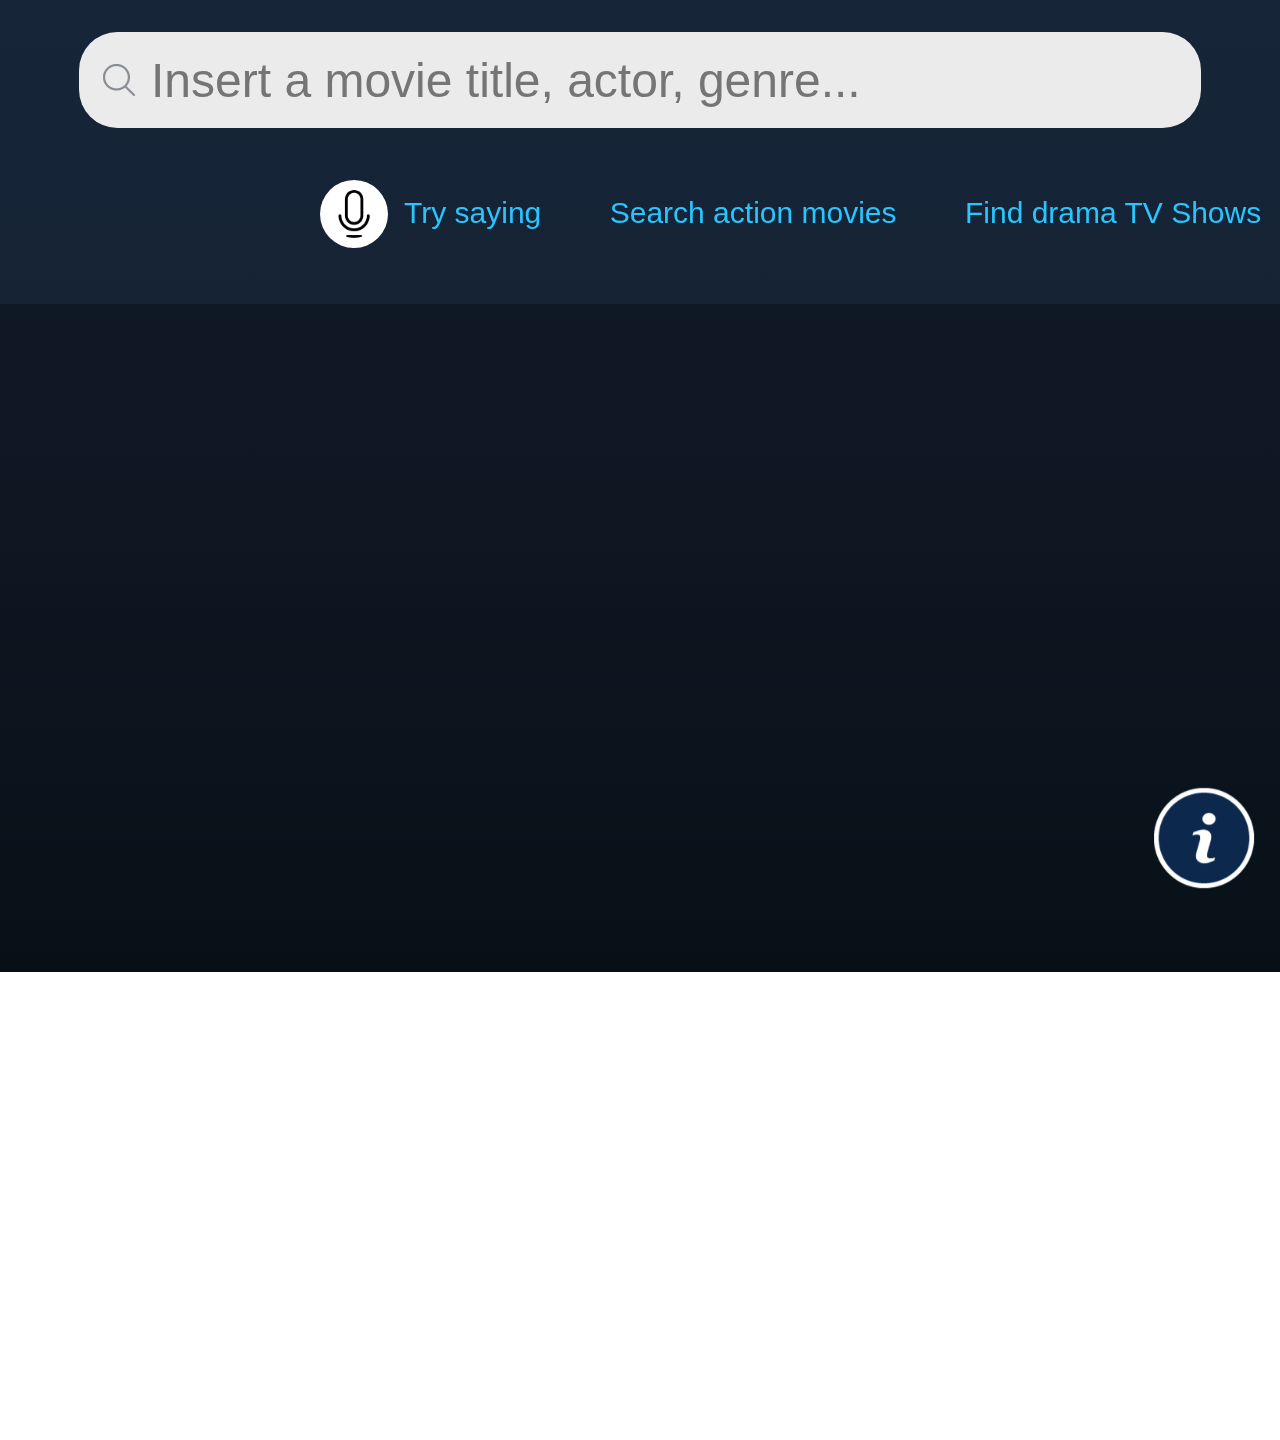
<file: index.html>
<!DOCTYPE html>
<html>

<head>
  <meta charset="utf-8" />
  <meta name="viewport" content="width=device-width, initial-scale=1.0, maximum-scale=1.0">
  <meta name="description" content="Tizen basic template generated by Tizen Web IDE" />
  <title>PoC - Web - Voice Interaction Content Search</title>
  <link rel="stylesheet" type="text/css" href="css/style.css" />
</head>

<body>
  <div id="topBar">
    <input type="text" id="searchBar" maxlength="50" placeholder="Insert a movie title, actor, genre..." autofocus>
  </div>
  <div id="suggestionText">
    <img src="images/microphone.png">
    <div>
      <p>Try saying</p>
      <p>Search action movies</p>
      <p>Find drama TV Shows</p>
    </div>
  </div>
  <div id="resultTitle">
  </div>
  <div aria-label="All search results" id="mainContent">
    <div id="inputResult">
    </div>
    <div id="movie">
      <p>Movies</p>
    </div>
    <div id="movieResult">
    </div>
    <div id="tv">
      <p>TV Shows</p>
    </div>
    <div id="tvResult">
    </div>

  </div>
  <div id="button-helpModule">
    <img tabindex="0" src="images/information.png" onclick="window.location.href='helpModule.html'">
  </div>
  <footer class="footer">
    <div id="toast">
      <div id="desc">A notification message...</div>
    </div>
  </footer>
  <script src="language.js"></script>
  <script src="js/main.js"></script>
</body>

</html>
</file>
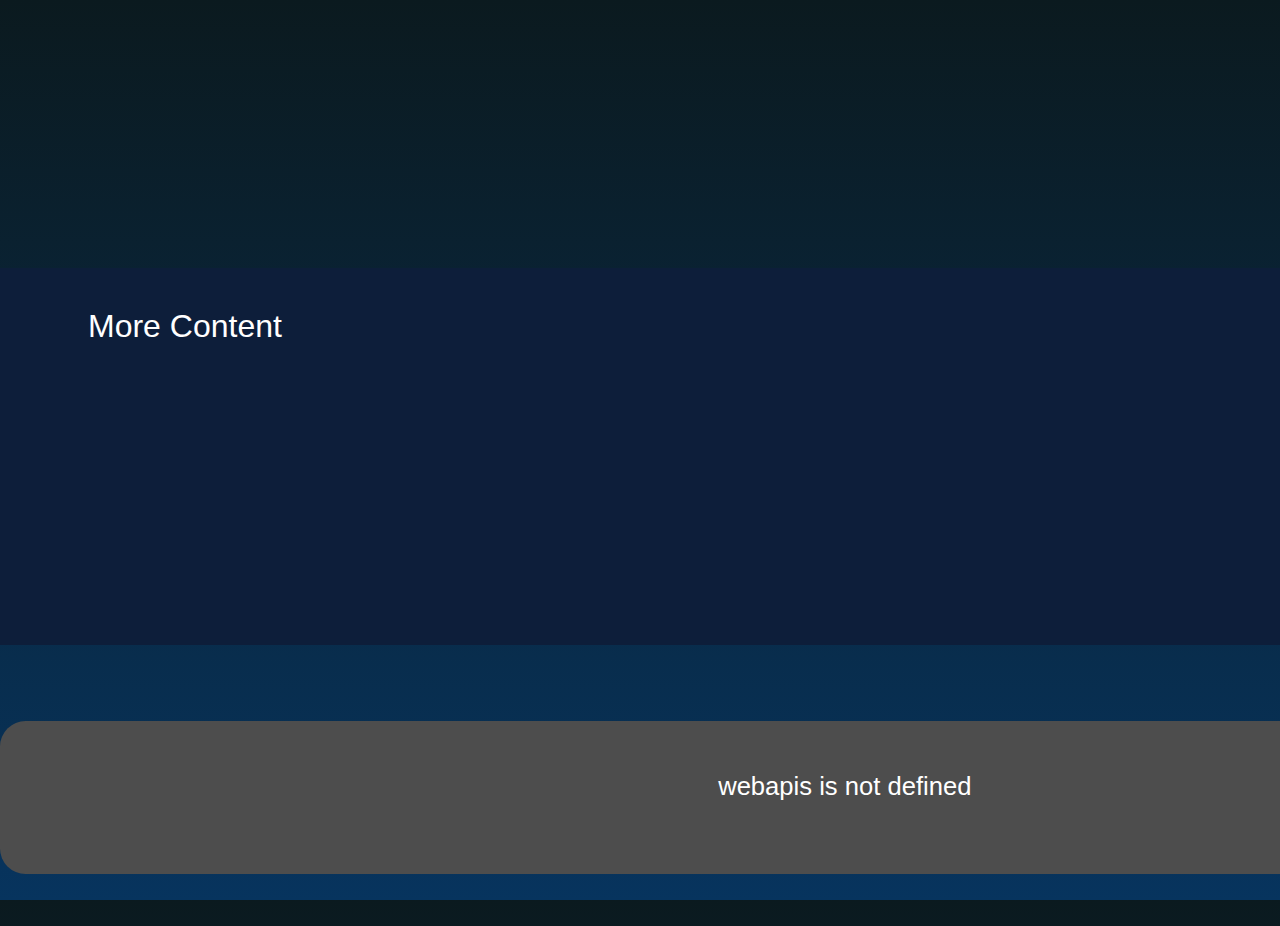
<file: details.html>
<!DOCTYPE html>
<html>

<head>
  <meta charset="utf-8" />
  <meta name="viewport" content="width=device-width, initial-scale=1.0, maximum-scale=1.0">
  <meta name="description" content="Tizen basic template generated by Tizen Web IDE" />
  <title>PoC - Web - Voice Interaction Content Search</title>
  <link rel="stylesheet" type="text/css" href="css/details.css" />
</head>

<body>
  <div id="container">
    <div id="top-container">
      <div id="poster-container">

      </div>
      <div id="title-container">
        <div id="title">

        </div>
        <div id="details">

        </div>
        <div id="watch-now">
          <button type="button" id="watch-button">Watch Now</button>
        </div>
        <!-- <div id="available">

		 		</div> -->
      </div>
    </div>
    <div id="popup-container">
      <div id="popup-title">
        <p>Watch Options</p>
      </div>
      <div id="content-container">
        <p>Select the source you want to watch on.</p>
        <div id="providers"></div>
      </div>
      <button type="button" id="cancel-button">Cancel</button>
    </div>
    <div id="bottom-container">

      <div id="info">

      </div>
      <div id="description">

      </div>
    </div>
    <div id="more-content-title">
      <p>More Content</p>
    </div>
    <div id="more-content">

    </div>
  </div>
  <footer class="footer">
    <div id="toast">
      <div id="desc">A notification message...</div>
    </div>
  </footer>
  <script src="language.js"></script>
  <script src="js/details.js"></script>
</body>

</html>
</file>
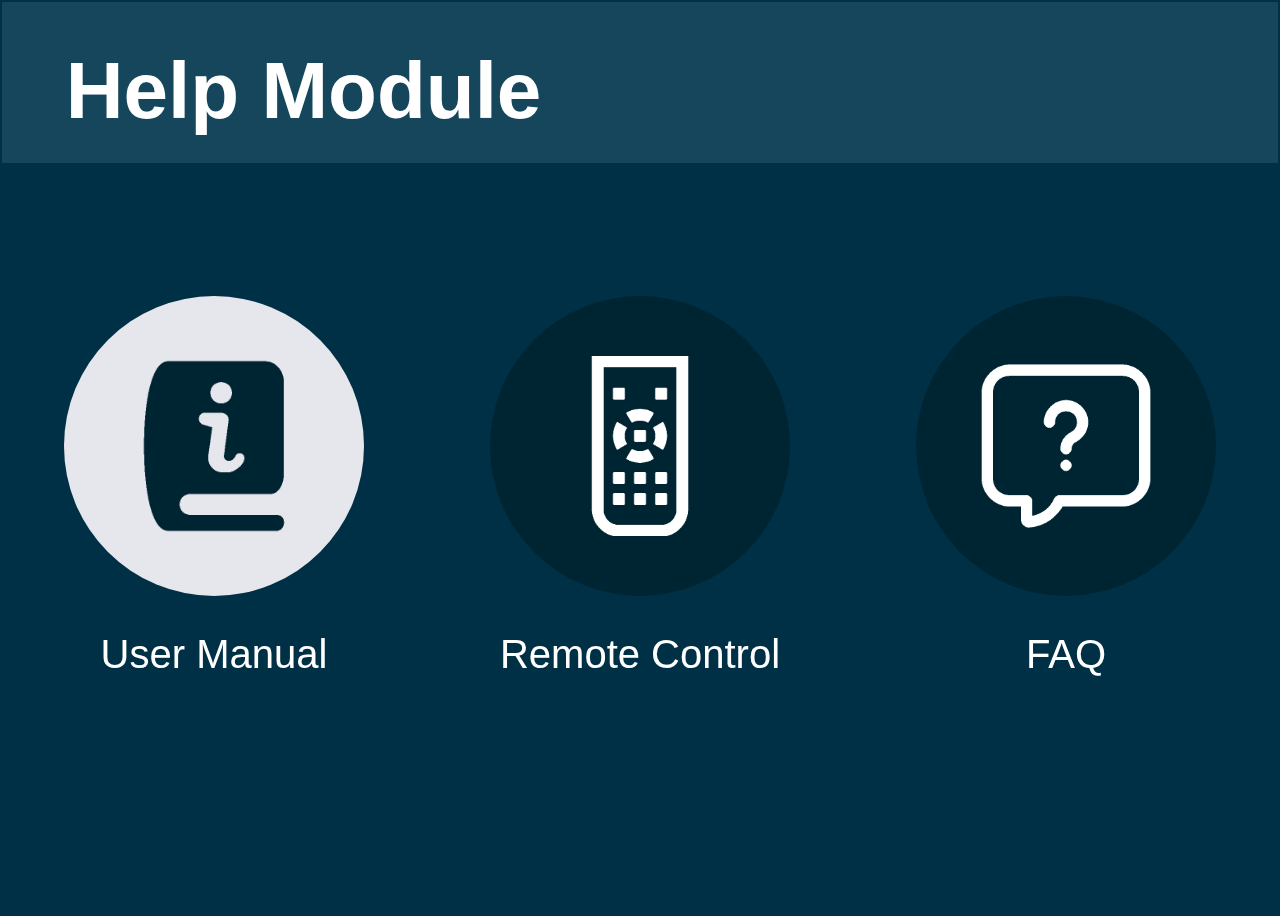
<file: helpModule.html>
<!DOCTYPE html>
<html>

<head>
  <meta charset="utf-8" />
  <meta name="viewport" content="width=device-width, initial-scale=1.0, maximum-scale=1.0">
  <meta name="description" content="Tizen basic template generated by Tizen Web IDE" />
  <title>PoC - Web - Voice Interaction Content Search</title>
  <link rel="stylesheet" type="text/css" href="css/helpModule.css" />
</head>

<body>
  <div id="container">
  </div>
  <script src="faq.js"></script>
  <script src="js/helpModule.js"></script>
</body>

</html>
</file>
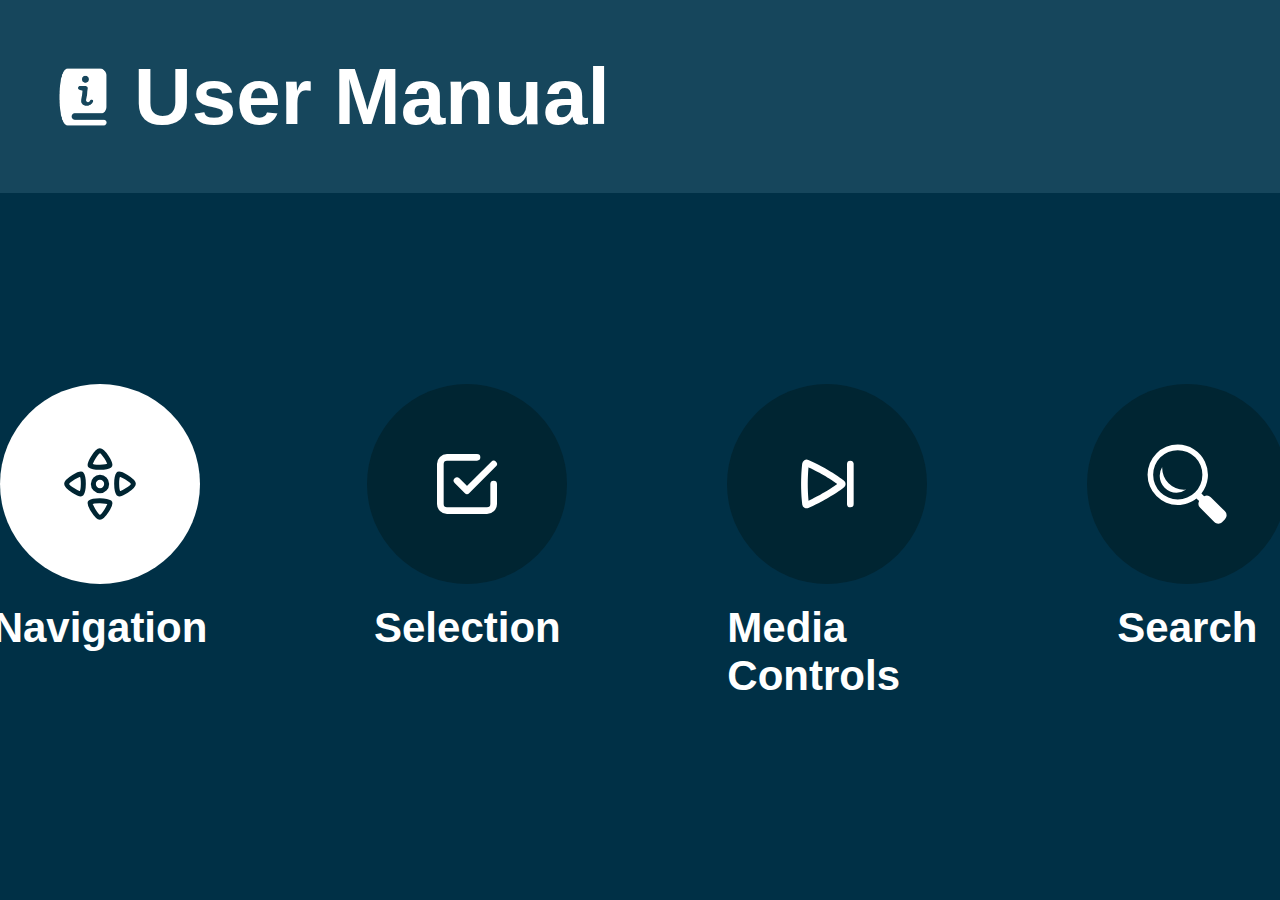
<file: userManualMenu.html>
<!DOCTYPE html>
<html lang="en">

<head>
  <meta charset="UTF-8">
  <meta name="viewport" content="width=device-width, initial-scale=1.0">
  <meta name="description" content="Tizen basic template generated by Tizen Web IDE" />
  <title>PoC - Web - Voice Interaction Content Search</title>
  <link rel="stylesheet" type="text/css" href="css/userManual.css">
</head>

<body>
  <header class="header">

    <div class="headerTitle">
      <img src="images/handbook-white.png" alt="user manual image" width="70px">
      <h1 class="manualTitle">User Manual</h1>
    </div>

  </header>

  <main>

    <div id="container">
      <ul class="navBar">
        <li class="options">
          <a id="anchor" href="userManualSlides.html?category=navigation" tabindex="0" autofocus>
            <img src="images/userManual/userManualNavigation.svg" alt="navigation" width="80px">
          </a>
          <h2>Navigation</h2>
        </li>
        <li class="options">
          <a id="" href="userManualSlides.html?category=selection" tabindex="1">
            <img src="images/userManual/userManualSelection.svg" alt="selection" width="80px">
          </a>
          <h2>Selection</h2>
        </li>
        <li class="options">
          <a id="" href="userManualSlides.html?category=media_controls" tabindex="2">
            <img src="images/userManual/userManualMedia.svg" alt="media controls" width="80px">
          </a>
          <h2>Media Controls</h2>
        </li>
        <li class="options">
          <a id="" href="userManualSlides.html?category=search" tabindex="3">
            <img src="images/userManual/userManualSearch.svg" alt="search" width="80px">
          </a>
          <h2>Search</h2>
        </li>
      </ul>
    </div>

  </main>
</body>
<script src="js/userMenuControls.js"></script>

</html>
</file>
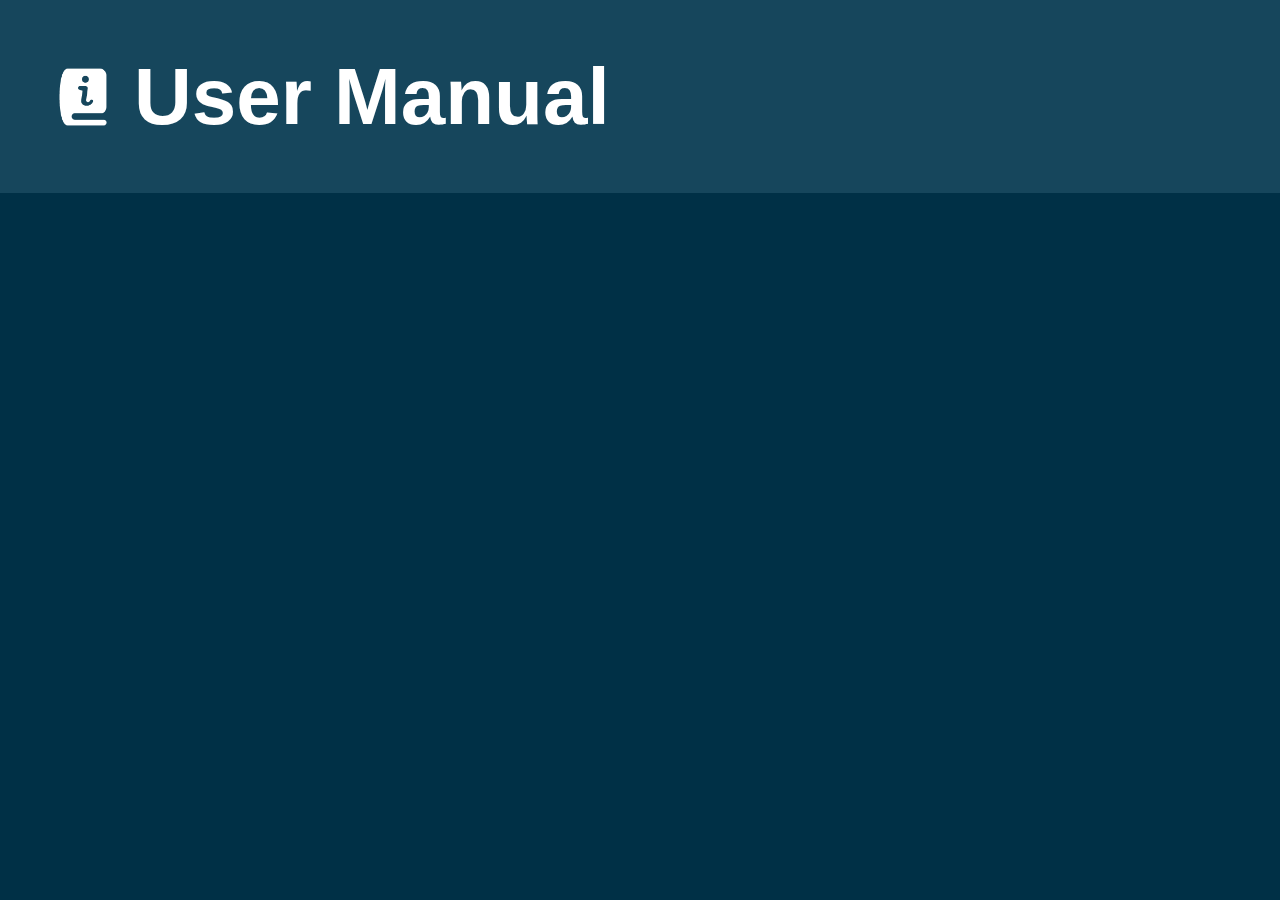
<file: userManualSlides.html>
<!DOCTYPE html>
<html lang="en">

<head>
  <meta charset="UTF-8">
  <meta name="viewport" content="width=device-width, initial-scale=1.0">
  <meta name="description" content="Tizen basic template generated by Tizen Web IDE" />
  <title>PoC - Web - Voice Interaction Content Search</title>
  <link rel="stylesheet" type="text/css" href="css/userManual.css">
</head>

<body>
  <header class="header">
    <div class="headerTitle">
      <img src="images/handbook-white.png" alt="user manual image" width="70px">
      <h1 class="manualTitle">User Manual</h1>
    </div>
  </header>
  <main>
    <section id="slidesDiv" class="carousel">
      <div id="carousel-slides" class="carousel-slides">
        <!-- <div class="slide">
        </div> -->
      </div>
      <div class="counter">
        <span id="current-slide"></span>/<span id="total-slides"></span>
      </div>
      <button type="button" class="prev-btn">&#8249;</button>
      <button type="button" class="next-btn">&#8250;</button>
    </section>
  </main>
</body>
<script src="js/userManualSlides.js"></script>

</html>
</file>
<file: css/style.css>
* {
  font-family: Lucida Sans, Arial, Helvetica, sans-serif;
}

html {
  height: 90em;
  overflow: hidden;
  scroll-behavior: smooth;
}

body {
  position: fixed;
  height: 100%;
  width: 100%;
  margin: 0;
  padding-bottom: 1em;
  background-repeat: no-repeat;
  background-attachment: fixed;
  background-image: linear-gradient(#162538, #141f2f);
  overflow: hidden;
}

header h1 {
  font-size: 108px;
  margin: 0px;
}

header h2 {
  font-size: 54px;
  margin: 0px;
  color: #888;
  font-style: italic;
}

footer {
  margin-top: 2em;
}

footer p {
  text-align: center;
  font-size: 1em;
  color: white;
}

footer pre {
  text-align: center;
  font-size: 0.5em;
  color: white;
}

.title {
  text-align: left;
  position: absolute;
  font-weight: bold;
  color: white;
  font-size: 2em;
  overflow: hidden;
  white-space: nowrap;
  text-overflow: ellipsis;
  width: 100%;
  height: 23.52%;
}

.genre {
  text-align: left;
  position: absolute;
  bottom: 0.5em;
  left: 0.5em;
  color: white;
  font-size: 1.5em;
  overflow: hidden;
  white-space: nowrap;
  text-overflow: ellipsis;
  width: 10em;
  height: 2em;
}

.vod {
  position: absolute;
  right: 0.5em;
  bottom: 0.5em;
  color: white;
  font-size: 1.5em;
  width: 6em;
  height: 2em;
}

.boldText {
  font-weight: bold;
}

.alertMessage {
  color: white;
  font-size: 2em;
}

.poster {
  width: 100%;
  height: 184px;
  margin-bottom: 24px;
  border-radius: 15px;
}

.card {
  position: absolute;
  width: 320px;
  height: 300px;
  text-align: center;
  font-family: "Arial", "Helvetica", sans-serif;
  transition: left 0.2s;
  outline: none;
}

.card:focus {
  margin-left: -3px;
  margin-top: -3px;
}

.card:focus img {
  zoom: 1.01;
  border: 5px solid white;
  border-radius: 10px;
}

.card:active img {
  zoom: 1.01;
  border: 5px solid white;
  border-radius: 10px;
}

.mCard {
  position: absolute;
  width: 320px;
  height: 300px;
  text-align: center;
  font-family: "Arial", "Helvetica", sans-serif;
  transition: left 0.2s;
  outline: none;
}

.mCard:focus {
  margin-left: -3px;
  margin-top: -3px;
}

.mCard:focus img {
  zoom: 1.01;
  border: 5px solid white;
  border-radius: 10px;
}

.mCard:active img {
  zoom: 1.01;
  border: 5px solid white;
  border-radius: 10px;
}

.tCard {
  position: absolute;
  width: 320px;
  height: 300px;
  text-align: center;
  font-family: "Arial", "Helvetica", sans-serif;
  transition: left 0.2s;
  outline: none;
}

.tCard:focus {
  margin-left: -3px;
  margin-top: -3px;
}

.tCard:focus img {
  zoom: 1.01;
  border: 5px solid white;
  border-radius: 10px;
}

.tCard:active img {
  zoom: 1.01;
  border: 5px solid white;
  border-radius: 10px;
}

.dots {
  position: relative;
  bottom: 0.1em;
  display: inline-block;
  height: 0.5em;
  width: 1.8em;
  vertical-align: middle;
}

.mDots {
  position: relative;
  bottom: 0.1em;
  display: inline-block;
  height: 0.5em;
  width: 1.8em;
  vertical-align: middle;
}

.tDots {
  position: relative;
  bottom: 0.1em;
  display: inline-block;
  height: 0.5em;
  width: 1.8em;
  vertical-align: middle;
}

#searchBar {
  width: 1048px;
  font-size: 48px;
  height: 64px;
  padding-left: 72px;
  padding-top: 16px;
  padding-bottom: 16px;
  border: none;
  border-radius: 0.8em;
  outline: none;
  background: #ebebeb;
  background-image: url(../images/search.png);
  background-repeat: no-repeat;
  background-size: 32px 32px;
  background-position: 24px;
}

#searchBar:not(:focus),
#searchBar:disabled {
  background: #121e2b;
  color: #898e95;
  background-image: url(../images/search.png);
  background-repeat: no-repeat;
  background-size: 32px 32px;
  background-position: 24px;
}

#suggestionText {
  height: 160px;
  position: fixed;
  width: 100%;
  top: 144px;
  padding-left: 25%;
  padding-right: 488px;
  padding-top: 36px;
  display: flex;
}

#suggestionText div {
  padding-top: 16px;
  padding-left: 16px;
}

#suggestionText img {
  background-color: white;
  width: 48px;
  height: 48px;
  border-radius: 50%;
  padding: 10px;
}

#suggestionText p {
  display: inline;
  font-size: 30px;
  color: #29c5ff;
  padding-right: 64px;
}

#resultTitle {
  position: fixed;
  text-align: left;
  width: 100%;
  height: 128px;
  color: white;
  top: 303.94px;
  display: block;
  background-color: #0f1824;
}

#resultTitle p {
  top: 56px;
  position: absolute;
  left: 88px;
  height: 48px;
  width: 100%;
  margin-top: 0;
  font-size: xx-large;
  margin-bottom: 0;
}

#inputResult {
  position: relative;
  float: left;
  width: 100%;
  height: 300px;
  text-align: center;
  overflow: hidden;
  padding-top: 5px;
  scroll-behavior: smooth;
}

#inputResult::-webkit-scrollbar {
  display: none;
}

#movie {
  position: relative;
  float: left;
  height: 96px;
  visibility: hidden;
  text-align: left;
  width: 100%;
  color: white;
  display: block;
}

#movie p {
  position: absolute;
  left: 88px;
  font-size: xx-large;
  height: 48px;
  margin: 0px 0px 0px 0px;
  top: 30px;
}

#movieResult {
  position: relative;
  float: left;
  width: 100%;
  visibility: hidden;
  text-align: center;
  height: 300px;
  overflow: hidden;
  padding-top: 5px;
  scroll-behavior: smooth;
}

#tv {
  position: relative;
  float: left;
  height: 96px;
  visibility: hidden;
  text-align: left;
  width: 100%;
  color: white;
  display: block;
}

#tv p {
  position: absolute;
  left: 88px;
  font-size: xx-large;
  height: 48px;
  margin: 0px 0px 0px 0px;
  top: 30px;
}

#tvResult {
  position: relative;
  float: left;
  width: 100%;
  visibility: hidden;
  text-align: center;
  height: 300px;
  overflow: hidden;
  padding-top: 5px;
  scroll-behavior: smooth;
}

#topBar {
  position: absolute;
  top: 2em;
  width: 100%;
  display: block;
}

#topBar input {
  position: absolute;
  left: 0;
  right: 0;
  margin: auto;
}

#mainContent {
  top: 432px;
  text-align: center;
  height: 60%;
  ;
  width: 100%;
  overflow-y: scroll;
  overflow-x: hidden;
  position: fixed;
  background-image: linear-gradient(#0f1824, #081017);
  scroll-behavior: smooth;
}

/* Hide scrollbar for Chrome, Safari and Opera */
#mainContent::-webkit-scrollbar {
  display: none;
}

/* Hide scrollbar for IE, Edge and Firefox */
#mainContent {
  -ms-overflow-style: none;
  /* IE and Edge */
  scrollbar-width: none;
  /* Firefox */
}

/* TOAST IMPLEMENTATION */
#toast {
  visibility: hidden;
  width: 64em;
  height: 12em;
  margin: auto;
  background-color: rgba(77, 77, 77, 1);
  color: #fff;
  text-align: left;
  border-radius: 1em;
  position: absolute;
  z-index: 999;
  left: 0;
  right: 0;
  bottom: 1em;
  font-size: 1.6em;
}

#toast #img {
  width: 50px;
  height: 50px;
  float: left;
  padding-top: 16px;
  padding-bottom: 16px;
  box-sizing: border-box;
  background-color: #111;
  color: #fff;
}

#toast #desc {
  width: 100%;
  height: 100%;
  color: #fff;
  padding: 1em;
  text-align: center;
}

#toast #desc p strong {
  font-weight: bold;
}

#toast.show {
  visibility: visible;
}

#button-helpModule {
  position: absolute;
  width: 100%;
  top: 86%;
  text-align: right;
}

#button-helpModule img {
  height: 100px;
  padding-right: 2%;
}

#button-helpModule img:focus,
#button-helpModule img:active {
  height: 100px;
  padding-right: 2%;
  content: url(../images/information_selected.png);
  outline: none;
}

@-webkit-keyframes fadein {
  from {
    bottom: 0;
    opacity: 0;
  }

  to {
    bottom: 30px;
    opacity: 1;
  }
}

@keyframes fadein {
  from {
    bottom: 0;
    opacity: 0;
  }

  to {
    bottom: 30px;
    opacity: 1;
  }
}

@-webkit-keyframes expand {
  from {
    min-width: 50px
  }

  to {
    min-width: 350px
  }
}

@keyframes expand {
  from {
    min-width: 50px
  }

  to {
    min-width: 350px
  }
}

@-webkit-keyframes stay {
  from {
    min-width: 350px
  }

  to {
    min-width: 350px
  }
}

@keyframes stay {
  from {
    min-width: 350px
  }

  to {
    min-width: 350px
  }
}

@-webkit-keyframes shrink {
  from {
    min-width: 350px;
  }

  to {
    min-width: 50px;
  }
}

@keyframes shrink {
  from {
    min-width: 350px;
  }

  to {
    min-width: 50px;
  }
}

@-webkit-keyframes fadeout {
  from {
    bottom: 30px;
    opacity: 1;
  }

  to {
    bottom: 60px;
    opacity: 0;
  }
}

@keyframes fadeout {
  from {
    bottom: 30px;
    opacity: 1;
  }

  to {
    bottom: 60px;
    opacity: 0;
  }
}
</file>
<file: css/details.css>
* {
  font-family: Lucida Sans, Arial, Helvetica, sans-serif;
}

html {
  width: 100%;
  height: 100%;
}

body {
  height: 100%;
  margin: 0;
  background-image: linear-gradient(#0b1a1f, #07345e);
  overflow: hidden;
}

header h1 {
  font-size: 108px;
  margin: 0px;
}

header h2 {
  font-size: 54px;
  margin: 0px;
  color: #888;
  font-style: italic;
}

footer {
  margin-top: 1em;
}

footer p {
  text-align: center;
  font-size: 1em;
  color: white;
}

footer pre {
  text-align: center;
  font-size: 0.5em;
  color: white;
}

#container {
  width: -webkit-fill-available;
  scroll-behavior: smooth;
  overflow-y: hidden;
  overflow-x: hidden;
}

#container h1 {
  font-size: 5em;
  margin-bottom: 0px;
}

#container p {
  font-size: 1em;
}

#top-container {
  color: white;
  padding-left: 88px;
}

#poster-container {
  float: left;
}

#poster {
  border-radius: 20px;
}

#title-container {
  width: 73.5%;
  padding-left: 650px;
}

#details p {
  font-size: 1.5em;
}

#available {
  visibility: hidden;
  position: relative;
}

#available p {
  font-size: 1.5em;
}

#more-content-title {
  height: 10%;
  background-color: #0d1e3a;
}

#more-content-title p {
  color: white;
  font-size: 2em;
  padding-left: 88px;
  padding-top: 40px;
  margin: 0px 0px 0px 0px;
}

#more-content {
  position: absolute;
  width: 100%;
  scroll-behavior: smooth;
  background-color: #0d1e3a;
  display: flex;
  float: left;
  height: 30%;
  text-align: center;
  overflow: hidden;
  padding-top: 30px;
}

#more-content::-webkit-scrollbar {
  display: none;
}

.poster {
  width: 100%;
  margin-bottom: 10px;
  border-radius: 15px;
}

.card {
  height: 320px;
  width: 300px;
  position: relative;
  text-align: center;
  font-family: "Arial", "Helvetica", sans-serif;
  transition: left 0.2s;
  outline: none;
}

.card:focus {
  margin-left: -5px;
  margin-top: -5px;
}

.card:focus img {
  zoom: 1;
  border: 5px solid white;
  border-radius: 15px;
}

.card:active img {
  zoom: 1;
  border: 5px solid white;
  border-radius: 15px;
}

.card .title {
  color: white;
  font-size: 30px;
  position: absolute;
  padding-left: 20px;
}

#bottom-container {
  color: white;
  padding-left: 88px;
  padding-top: 40px;
  padding-bottom: 45px;
}

#watch-now {
  min-width: 36em;
  margin-top: 50px;
}

#info {
  padding-top: 2em;
}

#info p {
  font-size: 1.5em;
  margin: 20px 0px 0px 0px;
}

#description p {
  font-size: 1.5em;
  margin: 20px 0px 0px 0px;
}

#watch-button {
  visibility: hidden;
  background-color: #0b1a1f;
  border: none;
  color: white;
  padding: 1em 3em;
  text-align: center;
  text-decoration: none;
  display: inline-block;
  font-size: 2em;
  border-radius: 1em;
}

#watch-button:focus,
#watch-button:active {
  background-color: white;
  color: black;
}

#popup-container {
  margin: auto;
  position: absolute;
  top: 0;
  left: 0;
  bottom: 0;
  right: 0;
  text-align: center;
  visibility: hidden;
  width: 1280px;
  height: 900px;
  background-color: #0c284d;
  border: 2px solid white;
  border-radius: 30px;
  z-index: 99;
}

#popup-title {
  height: 13%;
}

#popup-title p {
  font-size: 3em;
  color: white;
  margin: 0;
  padding-top: 1em;
}

#content-container {
  height: 70%;
  margin-left: auto;
  margin-right: auto;
  background-color: #0c284d;
  overflow: hidden;
  z-index: 9;
}

#content-container p {
  color: white;
  font-size: 2em;
  margin: 0;
  padding-top: 1em;
}

#providers {
  position: relative;
  height: 90%;
  width: 100%;
  margin-top: 1%;
  margin-left: auto;
  margin-right: auto;
  background-color: transparent;
  overflow-x: hidden;
}

#cancel-button {
  background-color: #0c284d;
  position: relative;
  border: 1px solid white;
  color: white;
  padding: 0.5em 2.5em;
  text-align: center;
  text-decoration: none;
  display: inline-block;
  font-size: 2em;
  border-radius: 0.5em;
  margin-top: 1em;
  margin-bottom: 1em;
}

#cancel-button:focus {
  background-color: white;
  color: black;
  outline: none;
}

.provider {
  border-radius: 20px;
  position: absolute;
  left: 1em;
  top: 2em;
  width: 21em;
  height: 30em;
  transition: left 0.2s;
  color: white;
  outline: none;
}

.provider:focus {
  border-radius: 20px;
  zoom: 1.01;
  background-color: white;
  color: black !important;
  border: 4px solid black;
  margin-left: -9px;
  margin-top: -5px;
}

.provider-image {
  height: 70%;
  width: 100%;
  border-radius: 20px;
}

.provider:focus .provider-image {
  border: 1px solid black;
}

.provider h3 {
  font-size: x-large;
  margin: 0px 0px 0px 0px;
  top: 5%;
  margin-left: 30px;
  position: relative;
  text-align: left;
}

.provider h4 {
  text-align: left;
  top: 2%;
  position: relative;
  margin-left: 30px;
  font-size: larger;
}

/* TOAST IMPLEMENTATION */
#toast {
  visibility: hidden;
  width: 64em;
  height: 6em;
  margin: auto;
  background-color: rgba(77, 77, 77, 1);
  color: #fff;
  text-align: left;
  border-radius: 1em;
  position: absolute;
  z-index: 999;
  left: 0;
  right: 0;
  bottom: 1em;
  font-size: 1.6em;
}

#toast #desc {
  width: 100%;
  height: 100%;
  color: #fff;
  padding: 1em;
  text-align: center;
}

#toast.show {
  visibility: visible;
}

@-webkit-keyframes fadein {
  from {
    bottom: 0;
    opacity: 0;
  }

  to {
    bottom: 30px;
    opacity: 1;
  }
}

@keyframes fadein {
  from {
    bottom: 0;
    opacity: 0;
  }

  to {
    bottom: 30px;
    opacity: 1;
  }
}

@-webkit-keyframes expand {
  from {
    min-width: 50px
  }

  to {
    min-width: 350px
  }
}

@keyframes expand {
  from {
    min-width: 50px
  }

  to {
    min-width: 350px
  }
}

@-webkit-keyframes stay {
  from {
    min-width: 350px
  }

  to {
    min-width: 350px
  }
}

@keyframes stay {
  from {
    min-width: 350px
  }

  to {
    min-width: 350px
  }
}

@-webkit-keyframes shrink {
  from {
    min-width: 350px;
  }

  to {
    min-width: 50px;
  }
}

@keyframes shrink {
  from {
    min-width: 350px;
  }

  to {
    min-width: 50px;
  }
}

@-webkit-keyframes fadeout {
  from {
    bottom: 30px;
    opacity: 1;
  }

  to {
    bottom: 60px;
    opacity: 0;
  }
}

@keyframes fadeout {
  from {
    bottom: 30px;
    opacity: 1;
  }

  to {
    bottom: 60px;
    opacity: 0;
  }
}
</file>
<file: css/helpModule.css>
/* OPTIONS MENU - HELP MODULE */
* {
    font-family: arial;
}

html {
	scroll-behavior: smooth;
	overflow: hidden;
}

body {
	position: fixed;
	height: 100%;
	width: 100%;
    margin: 0;
    padding-bottom: 1em;
    background-repeat: no-repeat;
    background-attachment: fixed;
    background-color: #003046;
    overflow: hidden;
}

table {
    width: 100%;
    height: 90%;
    color: white;
    table-layout: fixed;
}

table thead{
    height: 20%;
    background-color: #16465c;
}

thead th{
    font-size: 80px;
    vertical-align: bottom;
    text-align: left;
    padding-left: 5%;
    padding-bottom: 2%;
    padding-top: 2%;
}

table tbody td{
    text-align: -webkit-center;
    outline:none;
}

#container{
    width: 100%;
    height: 100%;   
}

#circle {
    display: block;
    width: 300px;
    height: 300px;
    background: #002532;
    border-radius: 170px;
}

#circle img{
    width: 60%;
    margin-top: 20%;
}

#options td:nth-child(1):focus img,#options td:nth-child(1):active img{
    display: inline-block;
    content: url(../images/handbook.png);
    width: 70%;
    margin-top: 15%;
}

#options td:nth-child(1):focus #circle,#options td:nth-child(1):active #circle{
    background: #E6E7ED;
} 

#options td:nth-child(2):focus img,#options td:nth-child(2):active img{
    display: inline-block;
    content: url(../images/remote-control.png);
    width: 70%;
    margin-top: 15%;
}

#options td:nth-child(2):focus #circle,#options td:nth-child(2):active #circle{
    background: #E6E7ED;
}

#options td:nth-child(3):focus img,#options td:nth-child(3):active img{
    display: inline-block;
    content: url(../images/faq.png);
    width: 70%;
    margin-top: 15%;
}

#options td:nth-child(3):focus #circle,#options td:nth-child(3):active #circle{
    background: #E6E7ED;
}

td a{
    font-size: 40px;
    width: 50%;
    height: 0%;
}

/* REMOTE CONTROL */
p{
    font-size: 40px;
    width: 50%;
    height: 0%;
}

p img{
    width: 45px;
}

#menu-control td:nth-child(1):focus #img_circle,#menu-control td:nth-child(1):active #img_circle{
    display: inline-block;
    content: url(../images/voice-control.png);
    width: 70%;
    margin-top: 15%;
}

#menu-control td:nth-child(1):focus #circle,#menu-control td:nth-child(1):active #circle{
    background: #E6E7ED;
} 

#menu-control td:nth-child(2):focus img,#menu-control td:nth-child(2):active img{
    display: inline-block;
    content: url(../images/remote-control.png);
    width: 70%;
    margin-top: 15%;
}

#menu-control td:nth-child(2):focus #circle,#menu-control td:nth-child(2):active #circle{
    background: #E6E7ED;
}
/* FAQ */
ul{
    height: 100%;
    width: 90%;
    padding-top: 150px;
}
ul li{
    display: flex;
    outline:none;
}

li p{
    width: 100%;
    text-align: -webkit-left;
}

ul #textAnswer p{
    padding-top: 40px;
    font-size: 35px;
}

#questions li:focus,#questions li:active{
    background: #E6E7ED;
    color: black;
}
</file>
<file: css/userManual.css>
* {
  font-family: Lucida Sans, Arial, Helvetica, sans-serif;
  color: #fff;
}

body {
  min-height: 100vh;
  margin: 0;
  display: flex;
  flex-direction: column;
  /* background: #0f1824; */
  background: #003046;
}

h1 {
  font-size: 80px;
}

h2 {
  font-size: 42px;
  margin: 20px 0 10px 0;
}

header {
  display: flex;
  flex-direction: row;
  /* background-image: linear-gradient(#162538, #141f2f); */
  background: #16465c;
  height: 193.44px;
}

main {
  flex: 1;
  display: flex;
  flex-direction: column;
  justify-content: center;
  align-items: center;
}

a {
  /* background: rgba(0, 0, 0, 0.5); */
  background: #002532;
  height: 200px;
  width: 200px;
  border-radius: 100%;
  display: flex;
  justify-content: center;
  align-items: center;
}

li {
  list-style-type: none;
}

ul {
  display: flex;
  flex-direction: row;
  justify-content: space-evenly;
  padding: 0;
}

.headerTitle {
  display: flex;
  align-items: center;
  padding-left: 3rem;
}

.manualTitle {
  padding-left: 1rem;
}

.options {
  display: flex;
  flex-direction: column;
  align-items: center;
  padding: 0 5rem 0 5rem;
}

.carousel {
  position: relative;
  width: 100%;
  height: 100%;
  overflow: hidden;
  background: #fff;
  border-radius: 8px;
}

.carousel-slides {
  display: flex;
  transition: transform 0.5s ease;
}

.slide {
  min-width: 100%;
  min-height: 800px;
  display: flex;
  flex-direction: row;
  justify-content: center;
  align-items: center;
  font-size: 24px;
  font-weight: bold;
  color: #fff;
  background: #002532;
}

.counter {
  position: absolute;
  bottom: 10px;
  right: 10px;
  background: rgba(0, 0, 0, 0.7);
  color: #fff;
  padding: 5px 10px;
  border-radius: 12px;
  font-size: 28px;
  align-self: center;
}

.prev-btn,
.next-btn {
  position: absolute;
  top: 50%;
  transform: translateY(-50%);
  background: rgba(0, 0, 0, 0.7);
  color: #fff;
  border: none;
  font-size: 48px;
  padding: 10px 10px 16px 10px;
  cursor: pointer;
  margin: 0 3rem 0 3rem;
}

.prev-btn {
  left: 10px
}

.next-btn {
  right: 10px
}

.prev-btn:hover,
.next-btn:hover {
  background: rgba(0, 0, 0, 0.9);
}

.dataBox {
  width: 900px;
  height: 430px;
  margin-left: 2rem;
  margin-right: 4rem;
  display: flex;
  flex-direction: column;
  align-items: start;
}

/* .descriptionText {
  text-align: center;
} */

.dataBoxUl {
  display: block;
  align-self: center;
  gap: 10px;
}

.examplesText {
  text-decoration: underline;
  text-underline-offset: 7px;
  list-style-type: none;
  margin-bottom: 5px;
}

a:focus {
  outline: none;
  background: #fff;
}

ul li:nth-child(1) a:focus img {
  display: inline-block;
  outline: none;
  content: url('../images/userManual/userManualNavigation-reverse.svg');
}

ul li:nth-child(2) a:focus img {
  display: inline-block;
  outline: none;
  content: url('../images/userManual/userManualSelection-reverse.svg');
}

ul li:nth-child(3) a:focus img {
  display: inline-block;
  outline: none;
  content: url('../images/userManual/userManualMedia-reverse.svg');
}

ul li:nth-child(4) a:focus img {
  display: inline-block;
  outline: none;
  content: url('../images/userManual/userManualSearch-reverse.svg');
}
</file>
